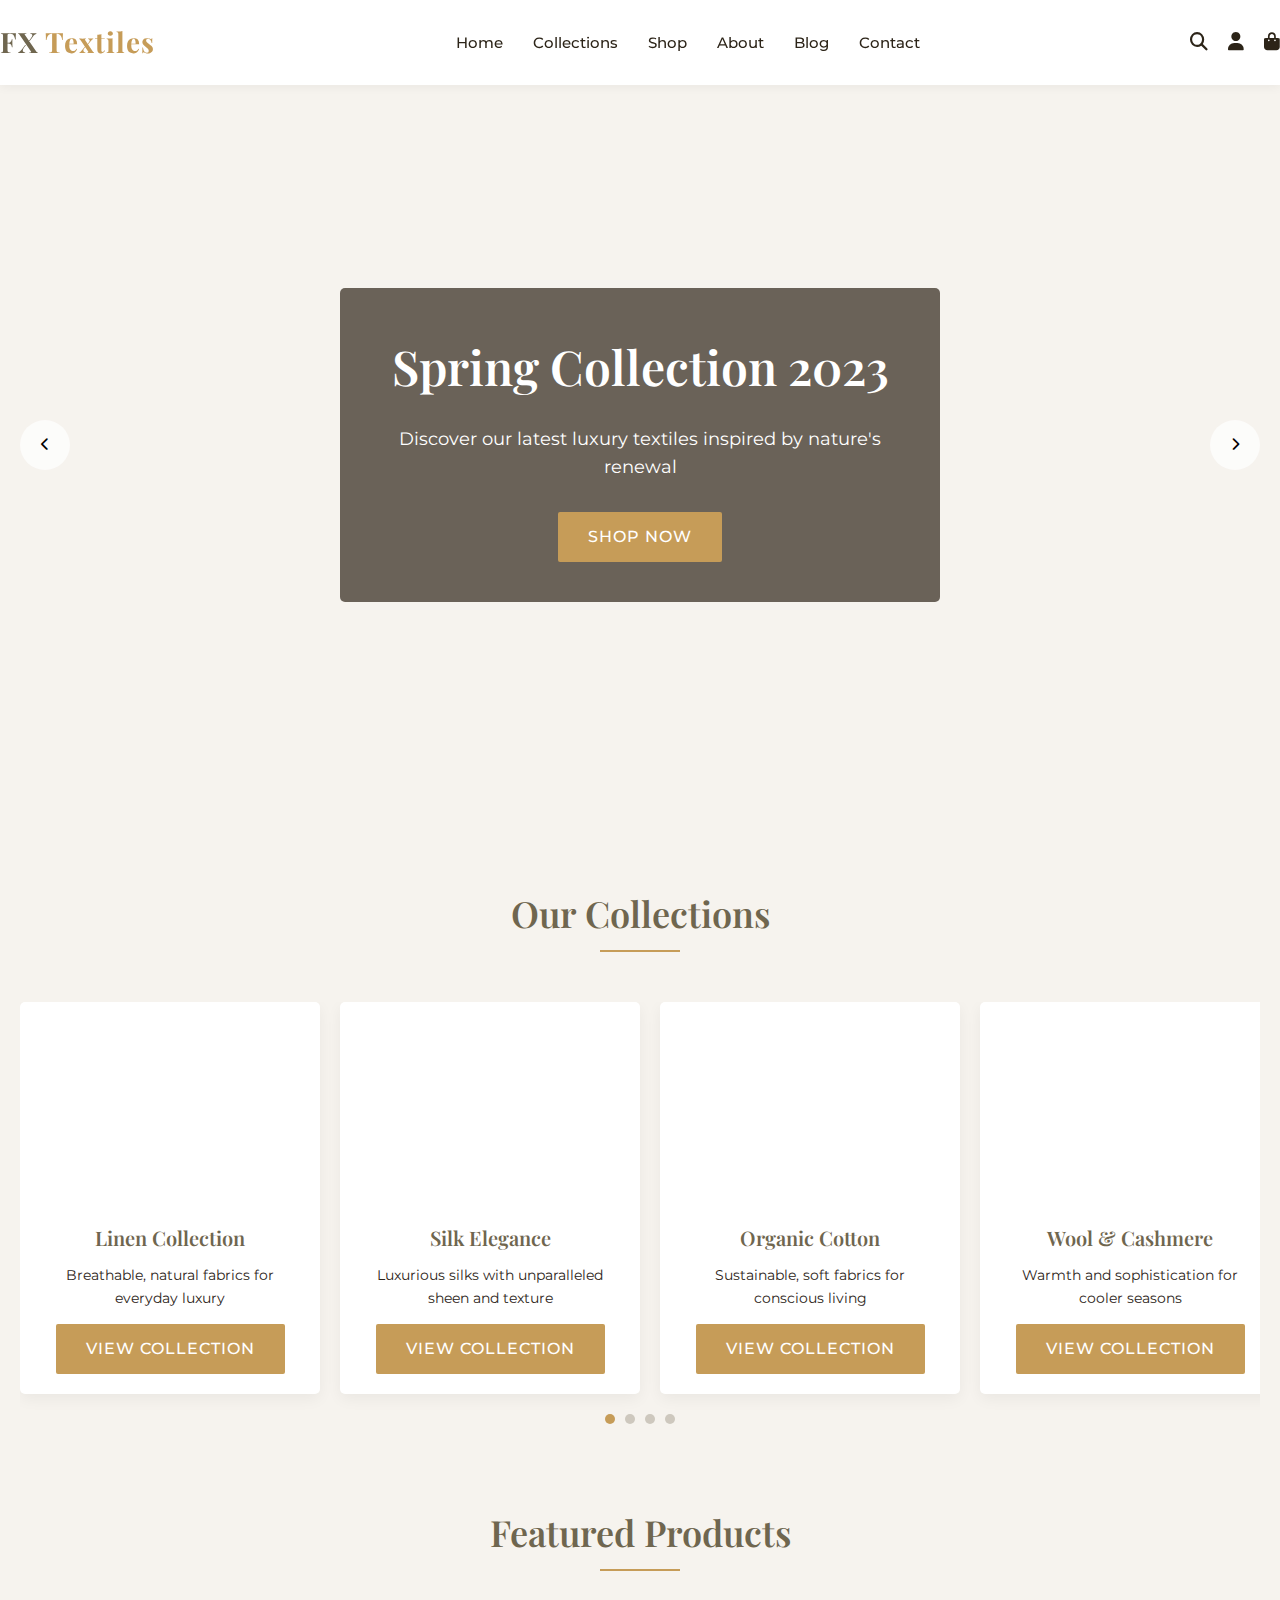
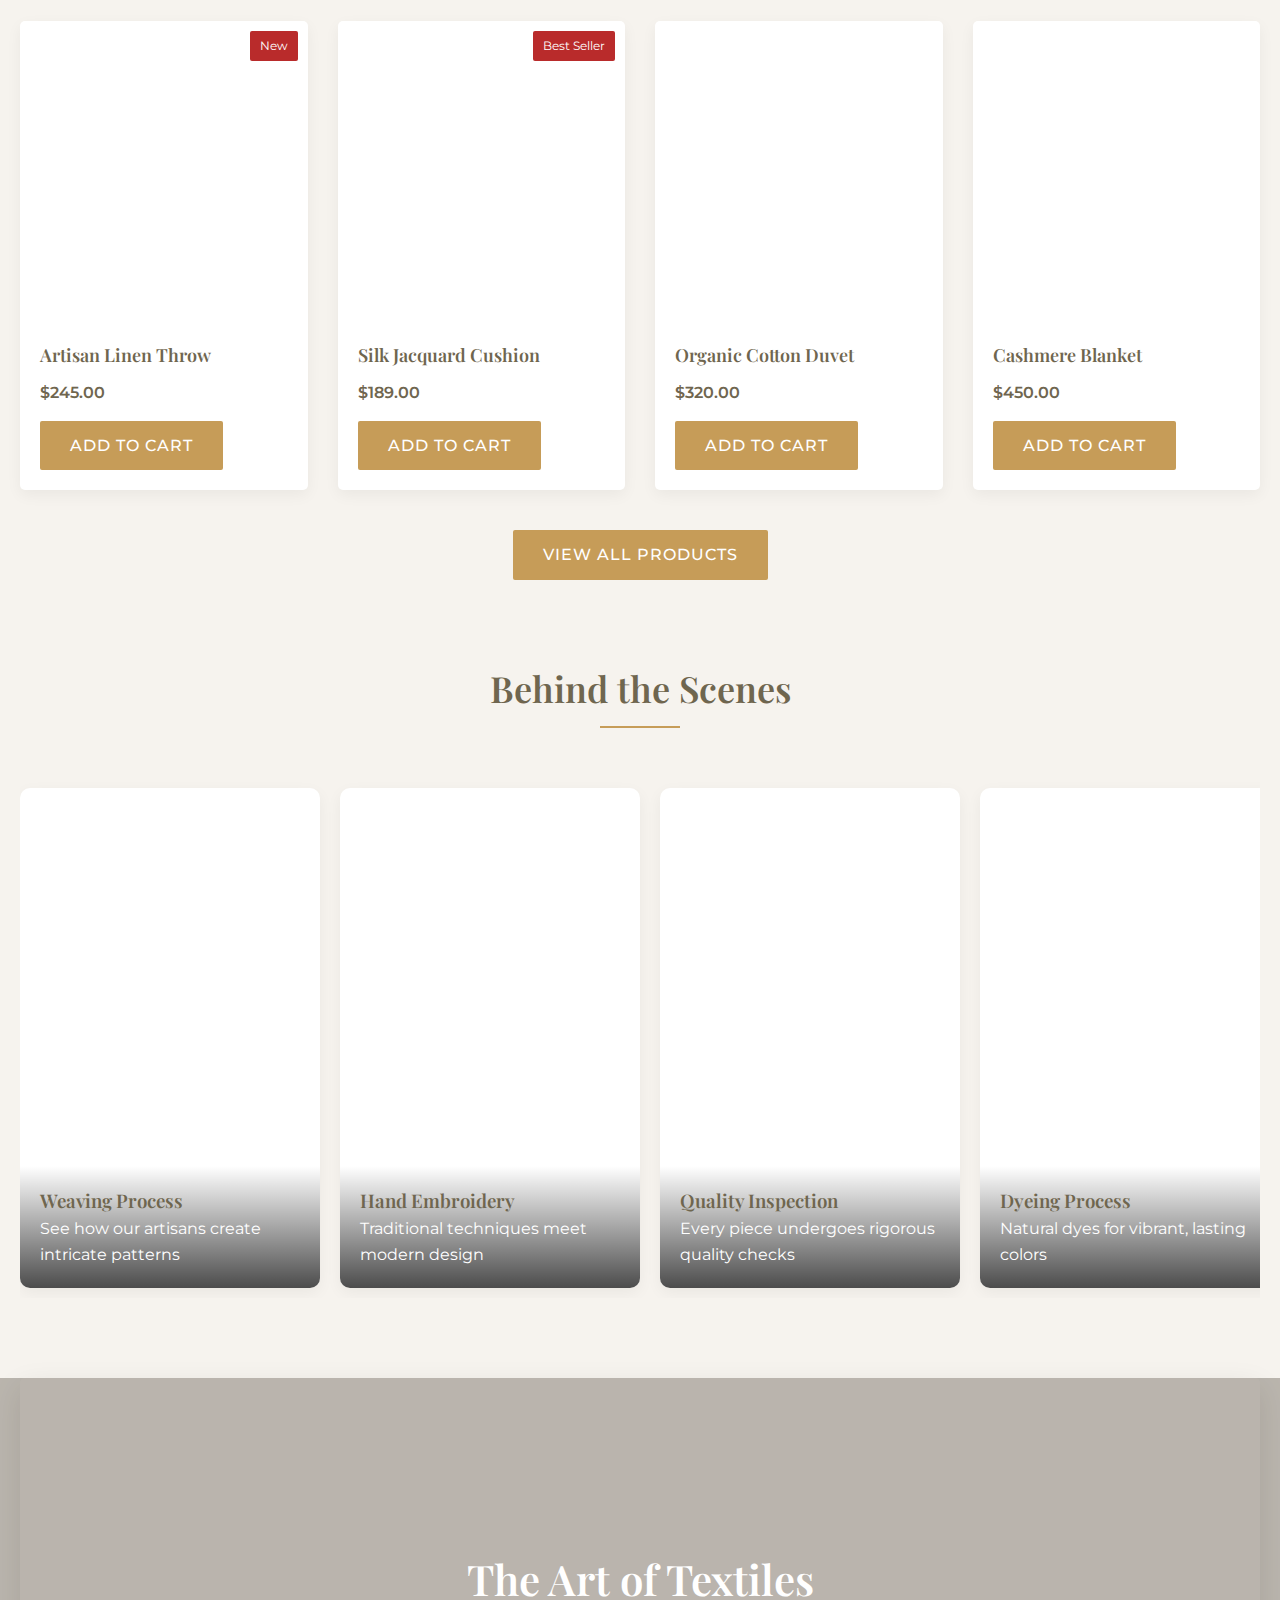
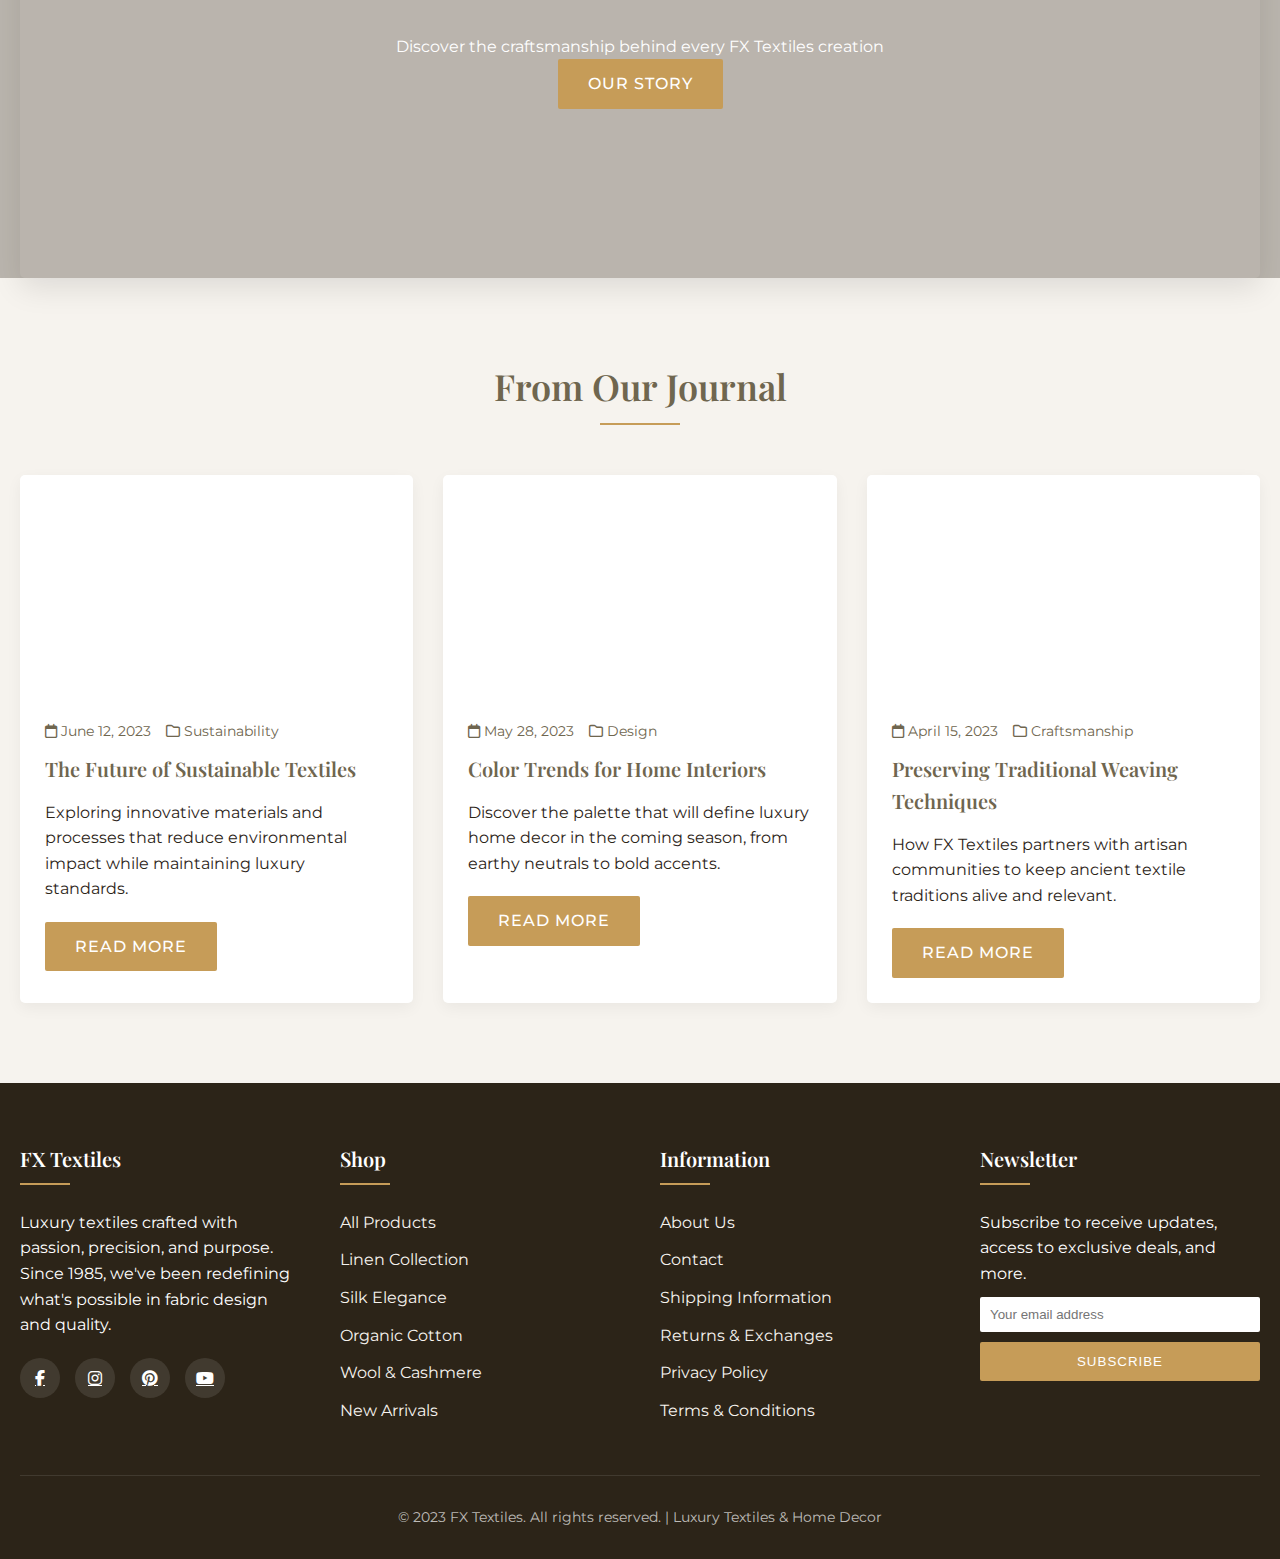
<file: main.html>
<!DOCTYPE html>
<html lang="en">
<head>
    <meta charset="UTF-8">
    <meta name="viewport" content="width=device-width, initial-scale=1.0">
    <title>FX Textiles | Luxury Fashion</title>
    <link rel="stylesheet" href="https://cdnjs.cloudflare.com/ajax/libs/font-awesome/6.4.0/css/all.min.css">
    <link href="https://fonts.googleapis.com/css2?family=Playfair+Display:wght@400;500;600;700&family=Montserrat:wght@300;400;500;600&display=swap" rel="stylesheet">
    <style>
        :root {
            --earth-taupe: #6F664F;
            --warm-linen: #F6F3EE;
            --jute-gold: #C69C58;
            --deep-coffee: #2C2418;
            --clean-white: #FFFFFF;
            --indigo-dye: #1E4B63;
            --vermillion-red: #B92B2B;
            --transition: all 0.3s ease;
        }

        * {
            margin: 0;
            padding: 0;
            box-sizing: border-box;
        }

        body {
            font-family: 'Montserrat', sans-serif;
            color: var(--deep-coffee);
            background-color: var(--warm-linen);
            line-height: 1.6;
        }

        h1, h2, h3, h4, h5 {
            font-family: 'Playfair Display', serif;
            color: var(--earth-taupe);
            font-weight: 600;
        }

        .container {
            max-width: 1400px;
            margin: 0 auto;
            padding: 0 20px;
        }

        /* Header Styles */
        header {
            background-color: var(--clean-white);
            box-shadow: 0 2px 10px rgba(0, 0, 0, 0.05);
            position: sticky;
            top: 0;
            z-index: 1000;
        }

        .header-container {
            display: flex;
            justify-content: space-between;
            align-items: center;
            padding: 20px 0;
        }

        .logo {
            font-family: 'Playfair Display', serif;
            font-size: 28px;
            font-weight: 700;
            color: var(--earth-taupe);
            text-decoration: none;
            letter-spacing: 1px;
        }

        .logo span {
            color: var(--jute-gold);
        }

        nav ul {
            display: flex;
            list-style: none;
        }

        nav ul li {
            margin-left: 30px;
        }

        nav ul li a {
            text-decoration: none;
            color: var(--deep-coffee);
            font-weight: 500;
            font-size: 15px;
            transition: var(--transition);
            position: relative;
        }

        nav ul li a:hover {
            color: var(--jute-gold);
        }

        nav ul li a::after {
            content: '';
            position: absolute;
            width: 0;
            height: 2px;
            bottom: -5px;
            left: 0;
            background-color: var(--jute-gold);
            transition: var(--transition);
        }

        nav ul li a:hover::after {
            width: 100%;
        }

        .header-icons {
            display: flex;
            gap: 20px;
        }

        .header-icons a {
            color: var(--deep-coffee);
            font-size: 18px;
            transition: var(--transition);
        }

        .header-icons a:hover {
            color: var(--jute-gold);
        }

        /* Hero Carousel */
        .hero-carousel {
            position: relative;
            height: 80vh;
            overflow: hidden;
            margin-bottom: 80px;
        }

        .carousel-slides {
            display: flex;
            transition: transform 0.5s ease;
            height: 100%;
        }

        .carousel-slide {
            min-width: 100%;
            height: 100%;
            background-size: cover;
            background-position: center;
            display: flex;
            align-items: center;
            justify-content: center;
        }

        .slide-content {
            text-align: center;
            color: var(--clean-white);
            background-color: rgba(47, 36, 24, 0.7);
            padding: 40px;
            border-radius: 5px;
            max-width: 600px;
        }

        .slide-content h2 {
            font-size: 48px;
            margin-bottom: 20px;
            color: var(--clean-white);
        }

        .slide-content p {
            font-size: 18px;
            margin-bottom: 30px;
        }

        .btn {
            display: inline-block;
            background-color: var(--jute-gold);
            color: var(--clean-white);
            padding: 12px 30px;
            border: none;
            border-radius: 2px;
            font-weight: 500;
            text-transform: uppercase;
            letter-spacing: 1px;
            cursor: pointer;
            transition: var(--transition);
            text-decoration: none;
        }

        .btn:hover {
            background-color: var(--earth-taupe);
            transform: translateY(-3px);
            box-shadow: 0 5px 15px rgba(0, 0, 0, 0.1);
        }

        .carousel-btn {
            position: absolute;
            top: 50%;
            transform: translateY(-50%);
            background-color: rgba(255, 255, 255, 0.7);
            border: none;
            width: 50px;
            height: 50px;
            border-radius: 50%;
            display: flex;
            align-items: center;
            justify-content: center;
            cursor: pointer;
            transition: var(--transition);
            z-index: 10;
        }

        .carousel-btn:hover {
            background-color: var(--clean-white);
            box-shadow: 0 5px 15px rgba(0, 0, 0, 0.1);
        }

        .carousel-btn.prev {
            left: 20px;
        }

        .carousel-btn.next {
            right: 20px;
        }

        /* Categories Section */
        .section-title {
            text-align: center;
            margin-bottom: 50px;
            position: relative;
        }

        .section-title h2 {
            font-size: 36px;
            display: inline-block;
            padding-bottom: 10px;
        }

        .section-title h2::after {
            content: '';
            position: absolute;
            width: 80px;
            height: 2px;
            background-color: var(--jute-gold);
            bottom: 0;
            left: 50%;
            transform: translateX(-50%);
        }

        .categories {
            margin-bottom: 80px;
        }

        .categories-carousel {
            position: relative;
            overflow: hidden;
        }

        .categories-container {
            display: flex;
            transition: transform 0.5s ease;
            gap: 20px;
        }

        .category-card {
            min-width: 300px;
            background-color: var(--clean-white);
            border-radius: 5px;
            overflow: hidden;
            box-shadow: 0 5px 15px rgba(0, 0, 0, 0.05);
            transition: var(--transition);
        }

        .category-card:hover {
            transform: translateY(-10px);
            box-shadow: 0 15px 30px rgba(0, 0, 0, 0.1);
        }

        .category-img {
            height: 200px;
            background-size: cover;
            background-position: center;
        }

        .category-content {
            padding: 20px;
            text-align: center;
        }

        .category-content h3 {
            font-size: 20px;
            margin-bottom: 10px;
        }

        .category-content p {
            color: var(--deep-coffee);
            font-size: 14px;
            margin-bottom: 15px;
        }

        .carousel-indicators {
            display: flex;
            justify-content: center;
            margin-top: 20px;
            gap: 10px;
        }

        .indicator {
            width: 10px;
            height: 10px;
            border-radius: 50%;
            background-color: var(--earth-taupe);
            opacity: 0.3;
            cursor: pointer;
            transition: var(--transition);
        }

        .indicator.active {
            opacity: 1;
            background-color: var(--jute-gold);
        }

        /* Products Section */
        .products {
            margin-bottom: 80px;
        }

        .products-grid {
            display: grid;
            grid-template-columns: repeat(auto-fill, minmax(280px, 1fr));
            gap: 30px;
            margin-bottom: 40px;
        }

        .product-card {
            background-color: var(--clean-white);
            border-radius: 5px;
            overflow: hidden;
            box-shadow: 0 5px 15px rgba(0, 0, 0, 0.05);
            transition: var(--transition);
        }

        .product-card:hover {
            transform: translateY(-5px);
            box-shadow: 0 10px 25px rgba(0, 0, 0, 0.1);
        }

        .product-img {
            height: 300px;
            background-size: cover;
            background-position: center;
            position: relative;
        }

        .product-badge {
            position: absolute;
            top: 10px;
            right: 10px;
            background-color: var(--vermillion-red);
            color: var(--clean-white);
            padding: 5px 10px;
            font-size: 12px;
            border-radius: 2px;
        }

        .product-content {
            padding: 20px;
        }

        .product-content h3 {
            font-size: 18px;
            margin-bottom: 10px;
        }

        .product-price {
            font-weight: 600;
            color: var(--earth-taupe);
            margin-bottom: 15px;
        }

        .show-more {
            text-align: center;
        }

        /* Video Reels Section */
        .video-reels {
            margin-bottom: 80px;
        }

        .reels-container {
            display: flex;
            overflow-x: auto;
            scroll-snap-type: x mandatory;
            gap: 20px;
            padding: 10px 0;
            scrollbar-width: none;
        }

        .reels-container::-webkit-scrollbar {
            display: none;
        }

        .reel {
            min-width: 300px;
            height: 500px;
            background-color: var(--clean-white);
            border-radius: 10px;
            overflow: hidden;
            scroll-snap-align: start;
            box-shadow: 0 5px 15px rgba(0, 0, 0, 0.05);
            position: relative;
        }

        .reel-video {
            width: 100%;
            height: 100%;
            object-fit: cover;
        }

        .reel-content {
            position: absolute;
            bottom: 0;
            left: 0;
            right: 0;
            padding: 20px;
            background: linear-gradient(transparent, rgba(0, 0, 0, 0.7));
            color: var(--clean-white);
        }

        /* Landscape Video */
        .landscape-video {
            margin-bottom: 80px;
            position: relative;
        }

        .video-container {
            height: 500px;
            overflow: hidden;
            border-radius: 5px;
            box-shadow: 0 10px 30px rgba(0, 0, 0, 0.1);
        }

        .landscape-video video {
            width: 100%;
            height: 100%;
            object-fit: cover;
        }

        .video-overlay {
            position: absolute;
            top: 0;
            left: 0;
            width: 100%;
            height: 100%;
            display: flex;
            align-items: center;
            justify-content: center;
            background-color: rgba(47, 36, 24, 0.3);
            color: var(--clean-white);
            text-align: center;
        }

        .video-overlay h2 {
            font-size: 42px;
            color: var(--clean-white);
            margin-bottom: 20px;
        }

        /* Blog Section */
        .blog {
            margin-bottom: 80px;
        }

        .blog-grid {
            display: grid;
            grid-template-columns: repeat(auto-fill, minmax(350px, 1fr));
            gap: 30px;
        }

        .blog-card {
            background-color: var(--clean-white);
            border-radius: 5px;
            overflow: hidden;
            box-shadow: 0 5px 15px rgba(0, 0, 0, 0.05);
            transition: var(--transition);
        }

        .blog-card:hover {
            transform: translateY(-5px);
            box-shadow: 0 10px 25px rgba(0, 0, 0, 0.1);
        }

        .blog-img {
            height: 220px;
            background-size: cover;
            background-position: center;
        }

        .blog-content {
            padding: 25px;
        }

        .blog-meta {
            display: flex;
            gap: 15px;
            margin-bottom: 10px;
            font-size: 14px;
            color: var(--earth-taupe);
        }

        .blog-content h3 {
            font-size: 20px;
            margin-bottom: 15px;
        }

        .blog-content p {
            margin-bottom: 20px;
            color: var(--deep-coffee);
        }

        /* Footer */
        footer {
            background-color: var(--deep-coffee);
            color: var(--clean-white);
            padding: 60px 0 30px;
        }

        .footer-container {
            display: grid;
            grid-template-columns: repeat(auto-fit, minmax(250px, 1fr));
            gap: 40px;
            margin-bottom: 40px;
        }

        .footer-col h3 {
            color: var(--clean-white);
            font-size: 20px;
            margin-bottom: 25px;
            position: relative;
            padding-bottom: 10px;
        }

        .footer-col h3::after {
            content: '';
            position: absolute;
            width: 50px;
            height: 2px;
            background-color: var(--jute-gold);
            bottom: 0;
            left: 0;
        }

        .footer-col ul {
            list-style: none;
        }

        .footer-col ul li {
            margin-bottom: 12px;
        }

        .footer-col ul li a {
            color: var(--warm-linen);
            text-decoration: none;
            transition: var(--transition);
        }

        .footer-col ul li a:hover {
            color: var(--jute-gold);
            padding-left: 5px;
        }

        .social-links {
            display: flex;
            gap: 15px;
            margin-top: 20px;
        }

        .social-links a {
            display: flex;
            align-items: center;
            justify-content: center;
            width: 40px;
            height: 40px;
            background-color: rgba(255, 255, 255, 0.1);
            border-radius: 50%;
            color: var(--clean-white);
            transition: var(--transition);
        }

        .social-links a:hover {
            background-color: var(--jute-gold);
            transform: translateY(-3px);
        }

        .footer-bottom {
            text-align: center;
            padding-top: 30px;
            border-top: 1px solid rgba(255, 255, 255, 0.1);
            font-size: 14px;
            color: rgba(255, 255, 255, 0.7);
        }

        /* Responsive Styles */
        @media (max-width: 992px) {
            .header-container {
                flex-direction: column;
                gap: 20px;
            }
            
            nav ul {
                flex-wrap: wrap;
                justify-content: center;
                gap: 15px;
            }
            
            .hero-carousel {
                height: 60vh;
            }
            
            .slide-content h2 {
                font-size: 36px;
            }
        }

        @media (max-width: 768px) {
            .hero-carousel {
                height: 50vh;
            }
            
            .slide-content {
                padding: 20px;
            }
            
            .slide-content h2 {
                font-size: 28px;
            }
            
            .section-title h2 {
                font-size: 28px;
            }
            
            .products-grid {
                grid-template-columns: repeat(auto-fill, minmax(250px, 1fr));
            }
        }

        @media (max-width: 576px) {
            .hero-carousel {
                height: 40vh;
            }
            
            .slide-content h2 {
                font-size: 24px;
            }
            
            .carousel-btn {
                width: 40px;
                height: 40px;
            }
            
            .category-card {
                min-width: 250px;
            }
            
            .blog-grid {
                grid-template-columns: 1fr;
            }
        }
    </style>
</head>
<body>
    <!-- Header -->
    <header>
        <div class="container header-container">
            <a href="#" class="logo">FX <span>Textiles</span></a>
            <nav>
                <ul>
                    <li><a href="#">Home</a></li>
                    <li><a href="#">Collections</a></li>
                    <li><a href="#">Shop</a></li>
                    <li><a href="#">About</a></li>
                    <li><a href="#">Blog</a></li>
                    <li><a href="#">Contact</a></li>
                </ul>
            </nav>
            <div class="header-icons">
                <a href="#"><i class="fas fa-search"></i></a>
                <a href="#"><i class="fas fa-user"></i></a>
                <a href="#"><i class="fas fa-shopping-bag"></i></a>
            </div>
        </div>
    </header>

    <!-- Hero Carousel -->
    <section class="hero-carousel">
        <div class="carousel-slides">
            <div class="carousel-slide" style="background-image: url('https://images.unsplash.com/photo-1441986300917-64674bd600d8?ixlib=rb-4.0.3&auto=format&fit=crop&w=1950&q=80')">
                <div class="slide-content">
                    <h2>Spring Collection 2023</h2>
                    <p>Discover our latest luxury textiles inspired by nature's renewal</p>
                    <a href="#" class="btn">Shop Now</a>
                </div>
            </div>
            <div class="carousel-slide" style="background-image: url('https://images.unsplash.com/photo-1558769132-cb25c5d1d1c1?ixlib=rb-4.0.3&auto=format&fit=crop&w=1950&q=80')">
                <div class="slide-content">
                    <h2>Artisanal Craftsmanship</h2>
                    <p>Each piece tells a story of tradition and innovation</p>
                    <a href="#" class="btn">Explore</a>
                </div>
            </div>
            <div class="carousel-slide" style="background-image: url('https://images.unsplash.com/photo-1583496661160-fb5886a13d77?ixlib=rb-4.0.3&auto=format&fit=crop&w=1950&q=80')">
                <div class="slide-content">
                    <h2>Luxury Redefined</h2>
                    <p>Experience textiles that transform spaces and inspire lives</p>
                    <a href="#" class="btn">Discover</a>
                </div>
            </div>
        </div>
        <button class="carousel-btn prev"><i class="fas fa-chevron-left"></i></button>
        <button class="carousel-btn next"><i class="fas fa-chevron-right"></i></button>
    </section>

    <!-- Categories Section -->
    <section class="categories">
        <div class="container">
            <div class="section-title">
                <h2>Our Collections</h2>
            </div>
            <div class="categories-carousel">
                <div class="categories-container">
                    <div class="category-card">
                        <div class="category-img" style="background-image: url('https://images.unsplash.com/photo-1558769132-cb25c5d1d1c1?ixlib=rb-4.0.3&auto=format&fit=crop&w=500&q=80')"></div>
                        <div class="category-content">
                            <h3>Linen Collection</h3>
                            <p>Breathable, natural fabrics for everyday luxury</p>
                            <a href="#" class="btn">View Collection</a>
                        </div>
                    </div>
                    <div class="category-card">
                        <div class="category-img" style="background-image: url('https://images.unsplash.com/photo-1583496661160-fb5886a13d77?ixlib=rb-4.0.3&auto=format&fit=crop&w=500&q=80')"></div>
                        <div class="category-content">
                            <h3>Silk Elegance</h3>
                            <p>Luxurious silks with unparalleled sheen and texture</p>
                            <a href="#" class="btn">View Collection</a>
                        </div>
                    </div>
                    <div class="category-card">
                        <div class="category-img" style="background-image: url('https://images.unsplash.com/photo-1441986300917-64674bd600d8?ixlib=rb-4.0.3&auto=format&fit=crop&w=500&q=80')"></div>
                        <div class="category-content">
                            <h3>Organic Cotton</h3>
                            <p>Sustainable, soft fabrics for conscious living</p>
                            <a href="#" class="btn">View Collection</a>
                        </div>
                    </div>
                    <div class="category-card">
                        <div class="category-img" style="background-image: url('https://images.unsplash.com/photo-1581235720704-06d3acfcb36f?ixlib=rb-4.0.3&auto=format&fit=crop&w=500&q=80')"></div>
                        <div class="category-content">
                            <h3>Wool & Cashmere</h3>
                            <p>Warmth and sophistication for cooler seasons</p>
                            <a href="#" class="btn">View Collection</a>
                        </div>
                    </div>
                </div>
                <div class="carousel-indicators">
                    <div class="indicator active"></div>
                    <div class="indicator"></div>
                    <div class="indicator"></div>
                    <div class="indicator"></div>
                </div>
            </div>
        </div>
    </section>

    <!-- Products Section -->
    <section class="products">
        <div class="container">
            <div class="section-title">
                <h2>Featured Products</h2>
            </div>
            <div class="products-grid">
                <div class="product-card">
                    <div class="product-img" style="background-image: url('https://images.unsplash.com/photo-1544966503-7cc5ac882d5f?ixlib=rb-4.0.3&auto=format&fit=crop&w=500&q=80')">
                        <span class="product-badge">New</span>
                    </div>
                    <div class="product-content">
                        <h3>Artisan Linen Throw</h3>
                        <p class="product-price">$245.00</p>
                        <a href="#" class="btn">Add to Cart</a>
                    </div>
                </div>
                <div class="product-card">
                    <div class="product-img" style="background-image: url('https://images.unsplash.com/photo-1583496661160-fb5886a13d77?ixlib=rb-4.0.3&auto=format&fit=crop&w=500&q=80')">
                        <span class="product-badge">Best Seller</span>
                    </div>
                    <div class="product-content">
                        <h3>Silk Jacquard Cushion</h3>
                        <p class="product-price">$189.00</p>
                        <a href="#" class="btn">Add to Cart</a>
                    </div>
                </div>
                <div class="product-card">
                    <div class="product-img" style="background-image: url('https://images.unsplash.com/photo-1558769132-cb25c5d1d1c1?ixlib=rb-4.0.3&auto=format&fit=crop&w=500&q=80')"></div>
                    <div class="product-content">
                        <h3>Organic Cotton Duvet</h3>
                        <p class="product-price">$320.00</p>
                        <a href="#" class="btn">Add to Cart</a>
                    </div>
                </div>
                <div class="product-card">
                    <div class="product-img" style="background-image: url('https://images.unsplash.com/photo-1581235720704-06d3acfcb36f?ixlib=rb-4.0.3&auto=format&fit=crop&w=500&q=80')"></div>
                    <div class="product-content">
                        <h3>Cashmere Blanket</h3>
                        <p class="product-price">$450.00</p>
                        <a href="#" class="btn">Add to Cart</a>
                    </div>
                </div>
            </div>
            <div class="show-more">
                <a href="#" class="btn">View All Products</a>
            </div>
        </div>
    </section>

    <!-- Video Reels Section -->
    <section class="video-reels">
        <div class="container">
            <div class="section-title">
                <h2>Behind the Scenes</h2>
            </div>
            <div class="reels-container">
                <div class="reel">
                    <video class="reel-video" loop muted>
                        <source src="https://assets.mixkit.co/videos/preview/mixkit-close-up-of-a-textile-fabric-42913-large.mp4" type="video/mp4">
                    </video>
                    <div class="reel-content">
                        <h3>Weaving Process</h3>
                        <p>See how our artisans create intricate patterns</p>
                    </div>
                </div>
                <div class="reel">
                    <video class="reel-video" loop muted>
                        <source src="https://assets.mixkit.co/videos/preview/mixkit-hands-of-a-person-sewing-a-fabric-42912-large.mp4" type="video/mp4">
                    </video>
                    <div class="reel-content">
                        <h3>Hand Embroidery</h3>
                        <p>Traditional techniques meet modern design</p>
                    </div>
                </div>
                <div class="reel">
                    <video class="reel-video" loop muted>
                        <source src="https://assets.mixkit.co/videos/preview/mixkit-close-up-of-a-textile-fabric-42913-large.mp4" type="video/mp4">
                    </video>
                    <div class="reel-content">
                        <h3>Quality Inspection</h3>
                        <p>Every piece undergoes rigorous quality checks</p>
                    </div>
                </div>
                <div class="reel">
                    <video class="reel-video" loop muted>
                        <source src="https://assets.mixkit.co/videos/preview/mixkit-hands-of-a-person-sewing-a-fabric-42912-large.mp4" type="video/mp4">
                    </video>
                    <div class="reel-content">
                        <h3>Dyeing Process</h3>
                        <p>Natural dyes for vibrant, lasting colors</p>
                    </div>
                </div>
            </div>
        </div>
    </section>

    <!-- Landscape Video -->
    <section class="landscape-video">
        <div class="container">
            <div class="video-container">
                <video autoplay muted loop>
                    <source src="https://assets.mixkit.co/videos/preview/mixkit-close-up-of-a-textile-fabric-42913-large.mp4" type="video/mp4">
                </video>
                <div class="video-overlay">
                    <div>
                        <h2>The Art of Textiles</h2>
                        <p>Discover the craftsmanship behind every FX Textiles creation</p>
                        <a href="#" class="btn">Our Story</a>
                    </div>
                </div>
            </div>
        </div>
    </section>

    <!-- Blog Section -->
    <section class="blog">
        <div class="container">
            <div class="section-title">
                <h2>From Our Journal</h2>
            </div>
            <div class="blog-grid">
                <div class="blog-card">
                    <div class="blog-img" style="background-image: url('https://images.unsplash.com/photo-1558769132-cb25c5d1d1c1?ixlib=rb-4.0.3&auto=format&fit=crop&w=600&q=80')"></div>
                    <div class="blog-content">
                        <div class="blog-meta">
                            <span><i class="far fa-calendar"></i> June 12, 2023</span>
                            <span><i class="far fa-folder"></i> Sustainability</span>
                        </div>
                        <h3>The Future of Sustainable Textiles</h3>
                        <p>Exploring innovative materials and processes that reduce environmental impact while maintaining luxury standards.</p>
                        <a href="#" class="btn">Read More</a>
                    </div>
                </div>
                <div class="blog-card">
                    <div class="blog-img" style="background-image: url('https://images.unsplash.com/photo-1583496661160-fb5886a13d77?ixlib=rb-4.0.3&auto=format&fit=crop&w=600&q=80')"></div>
                    <div class="blog-content">
                        <div class="blog-meta">
                            <span><i class="far fa-calendar"></i> May 28, 2023</span>
                            <span><i class="far fa-folder"></i> Design</span>
                        </div>
                        <h3>Color Trends for Home Interiors</h3>
                        <p>Discover the palette that will define luxury home decor in the coming season, from earthy neutrals to bold accents.</p>
                        <a href="#" class="btn">Read More</a>
                    </div>
                </div>
                <div class="blog-card">
                    <div class="blog-img" style="background-image: url('https://images.unsplash.com/photo-1441986300917-64674bd600d8?ixlib=rb-4.0.3&auto=format&fit=crop&w=600&q=80')"></div>
                    <div class="blog-content">
                        <div class="blog-meta">
                            <span><i class="far fa-calendar"></i> April 15, 2023</span>
                            <span><i class="far fa-folder"></i> Craftsmanship</span>
                        </div>
                        <h3>Preserving Traditional Weaving Techniques</h3>
                        <p>How FX Textiles partners with artisan communities to keep ancient textile traditions alive and relevant.</p>
                        <a href="#" class="btn">Read More</a>
                    </div>
                </div>
            </div>
        </div>
    </section>

    <!-- Footer -->
    <footer>
        <div class="container">
            <div class="footer-container">
                <div class="footer-col">
                    <h3>FX Textiles</h3>
                    <p>Luxury textiles crafted with passion, precision, and purpose. Since 1985, we've been redefining what's possible in fabric design and quality.</p>
                    <div class="social-links">
                        <a href="#"><i class="fab fa-facebook-f"></i></a>
                        <a href="#"><i class="fab fa-instagram"></i></a>
                        <a href="#"><i class="fab fa-pinterest"></i></a>
                        <a href="#"><i class="fab fa-youtube"></i></a>
                    </div>
                </div>
                <div class="footer-col">
                    <h3>Shop</h3>
                    <ul>
                        <li><a href="#">All Products</a></li>
                        <li><a href="#">Linen Collection</a></li>
                        <li><a href="#">Silk Elegance</a></li>
                        <li><a href="#">Organic Cotton</a></li>
                        <li><a href="#">Wool & Cashmere</a></li>
                        <li><a href="#">New Arrivals</a></li>
                    </ul>
                </div>
                <div class="footer-col">
                    <h3>Information</h3>
                    <ul>
                        <li><a href="#">About Us</a></li>
                        <li><a href="#">Contact</a></li>
                        <li><a href="#">Shipping Information</a></li>
                        <li><a href="#">Returns & Exchanges</a></li>
                        <li><a href="#">Privacy Policy</a></li>
                        <li><a href="#">Terms & Conditions</a></li>
                    </ul>
                </div>
                <div class="footer-col">
                    <h3>Newsletter</h3>
                    <p>Subscribe to receive updates, access to exclusive deals, and more.</p>
                    <form>
                        <input type="email" placeholder="Your email address" style="width: 100%; padding: 10px; margin: 10px 0; border: none; border-radius: 2px;">
                        <button type="submit" class="btn" style="width: 100%;">Subscribe</button>
                    </form>
                </div>
            </div>
            <div class="footer-bottom">
                <p>&copy; 2023 FX Textiles. All rights reserved. | Luxury Textiles & Home Decor</p>
            </div>
        </div>
    </footer>

    <script>
        // Hero Carouse
</file>
